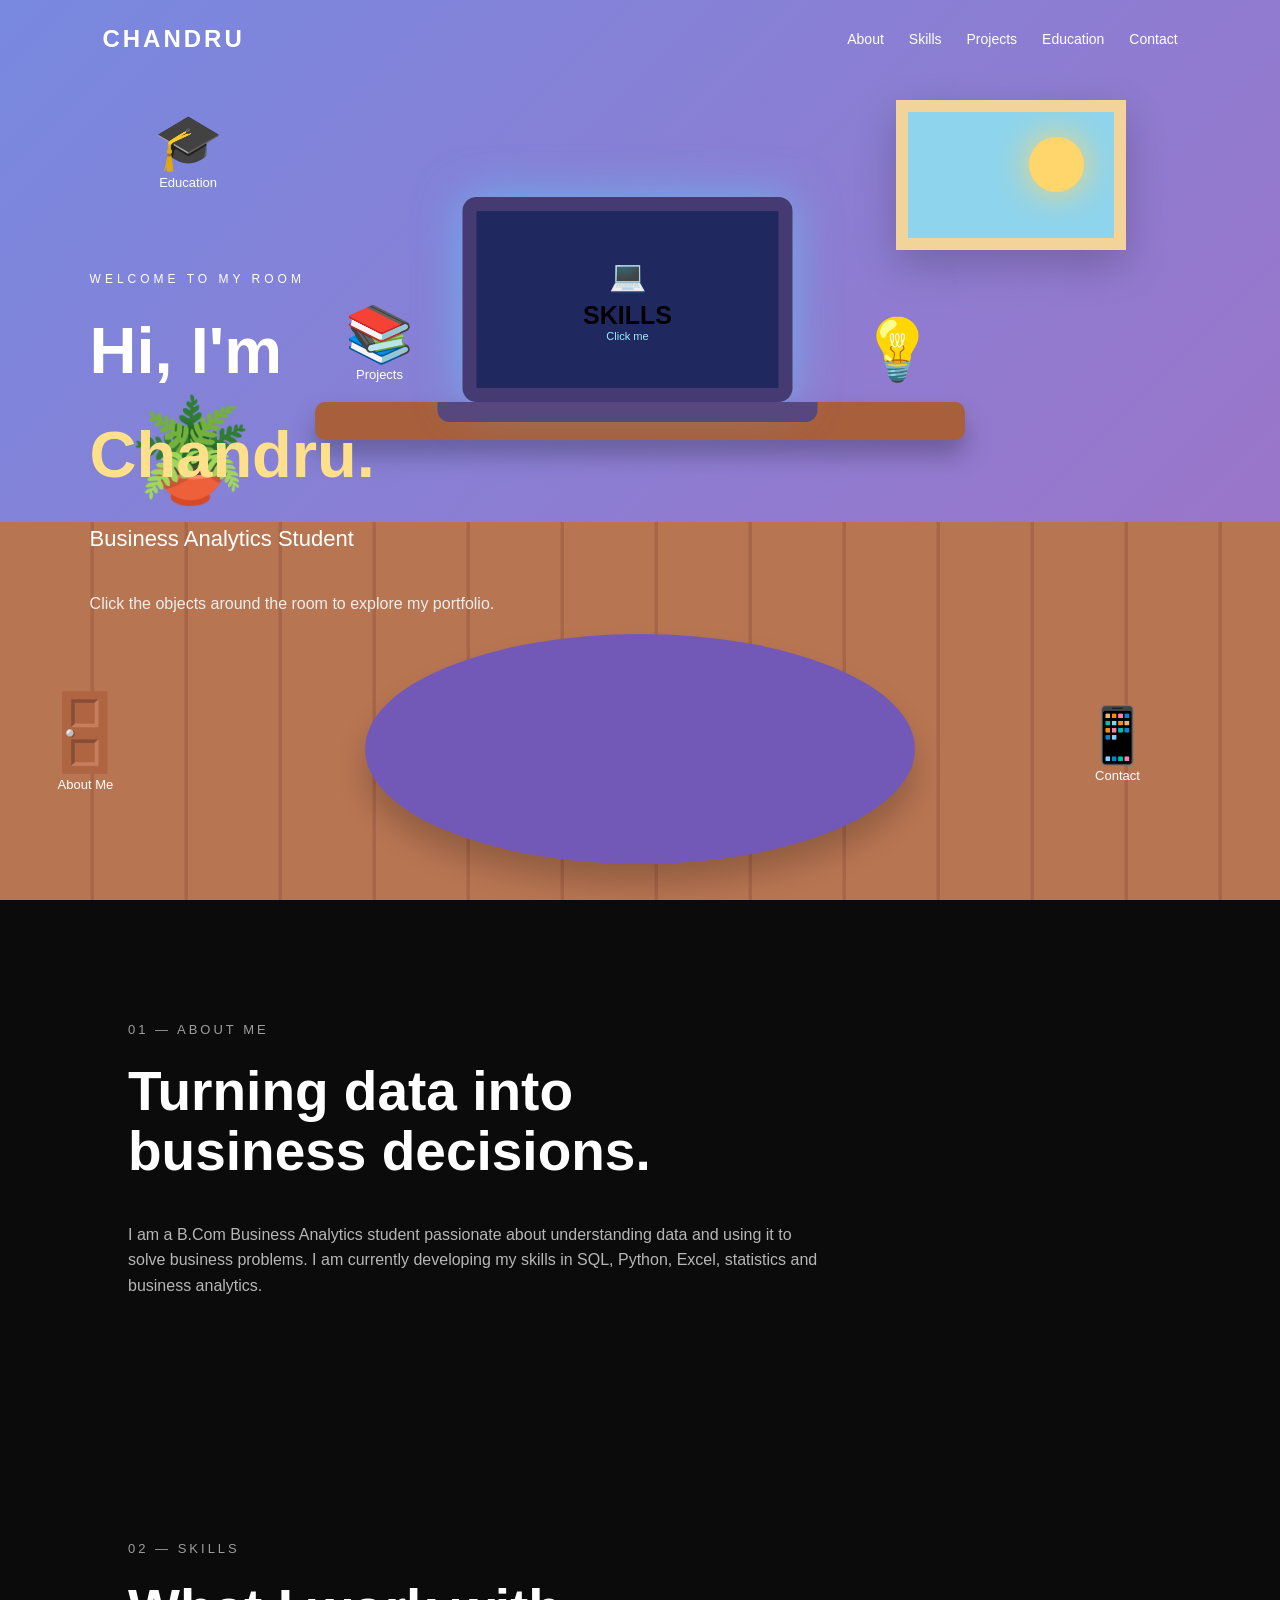
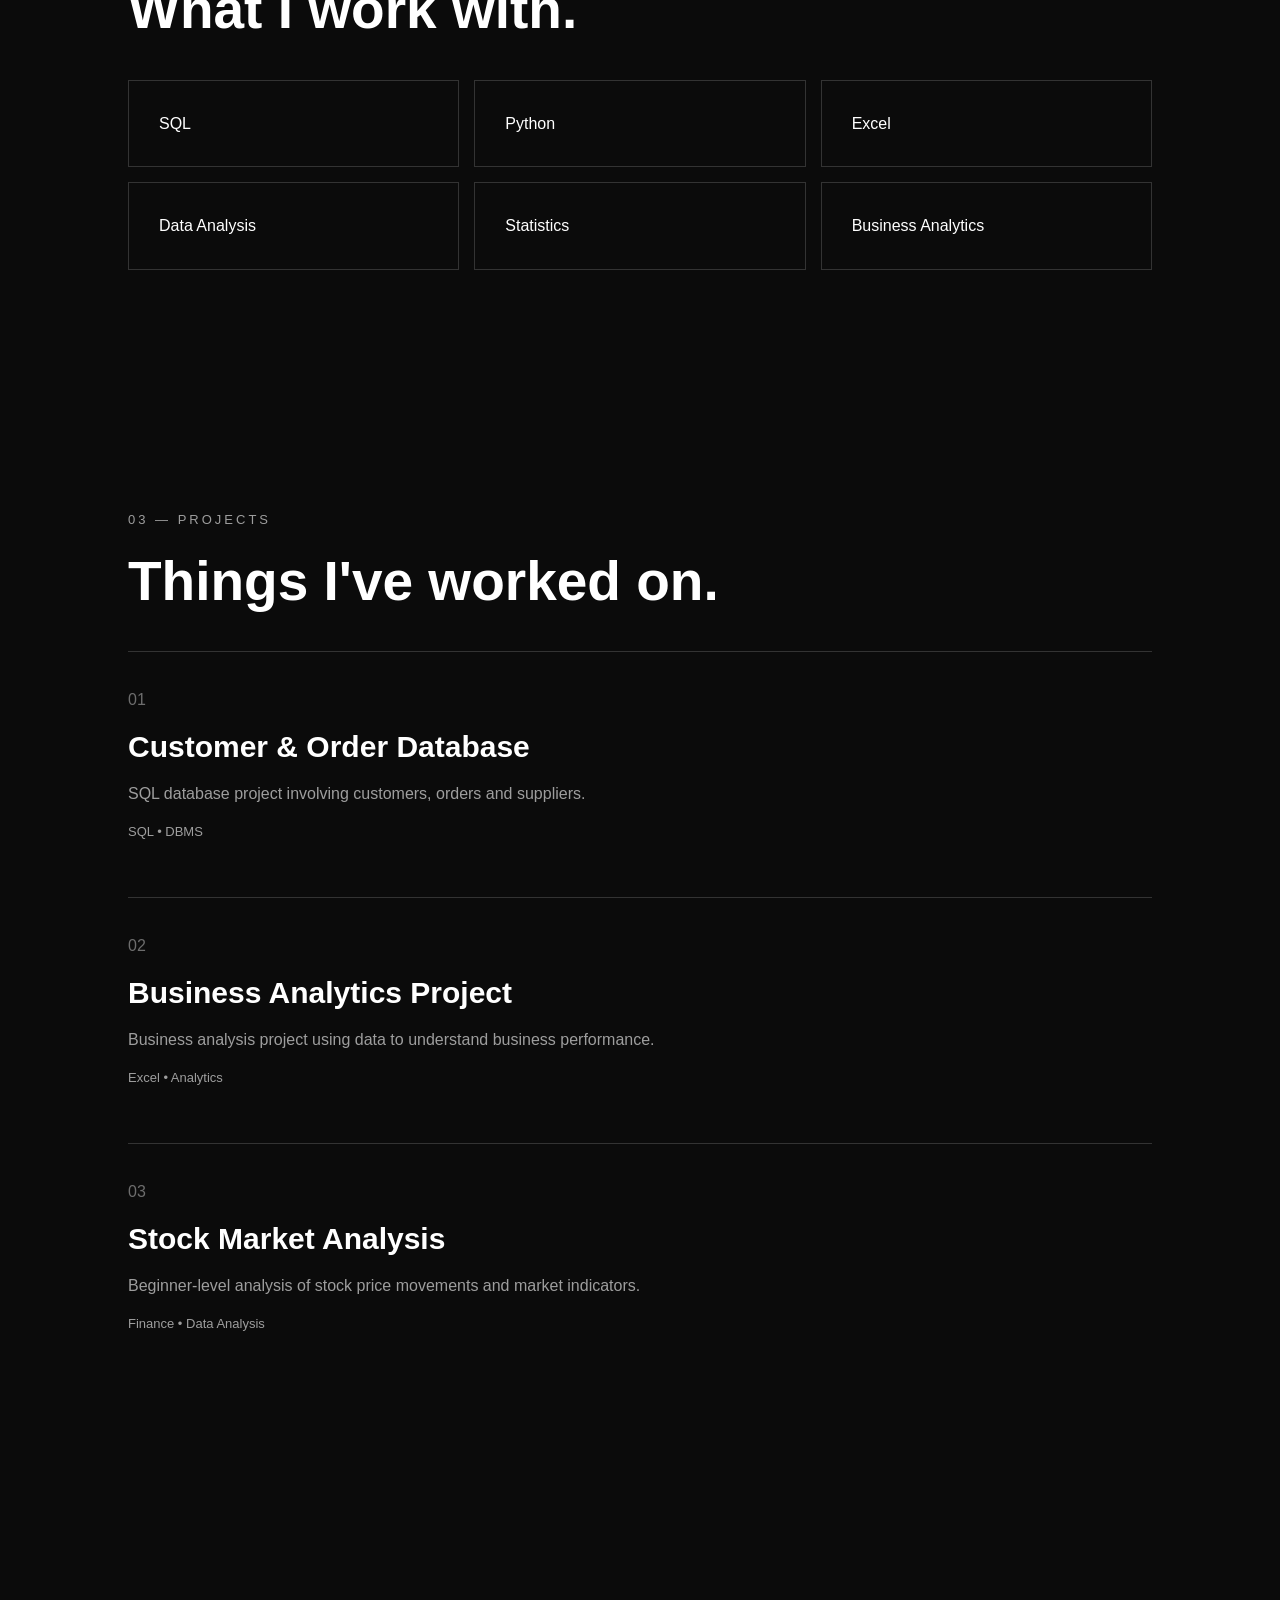
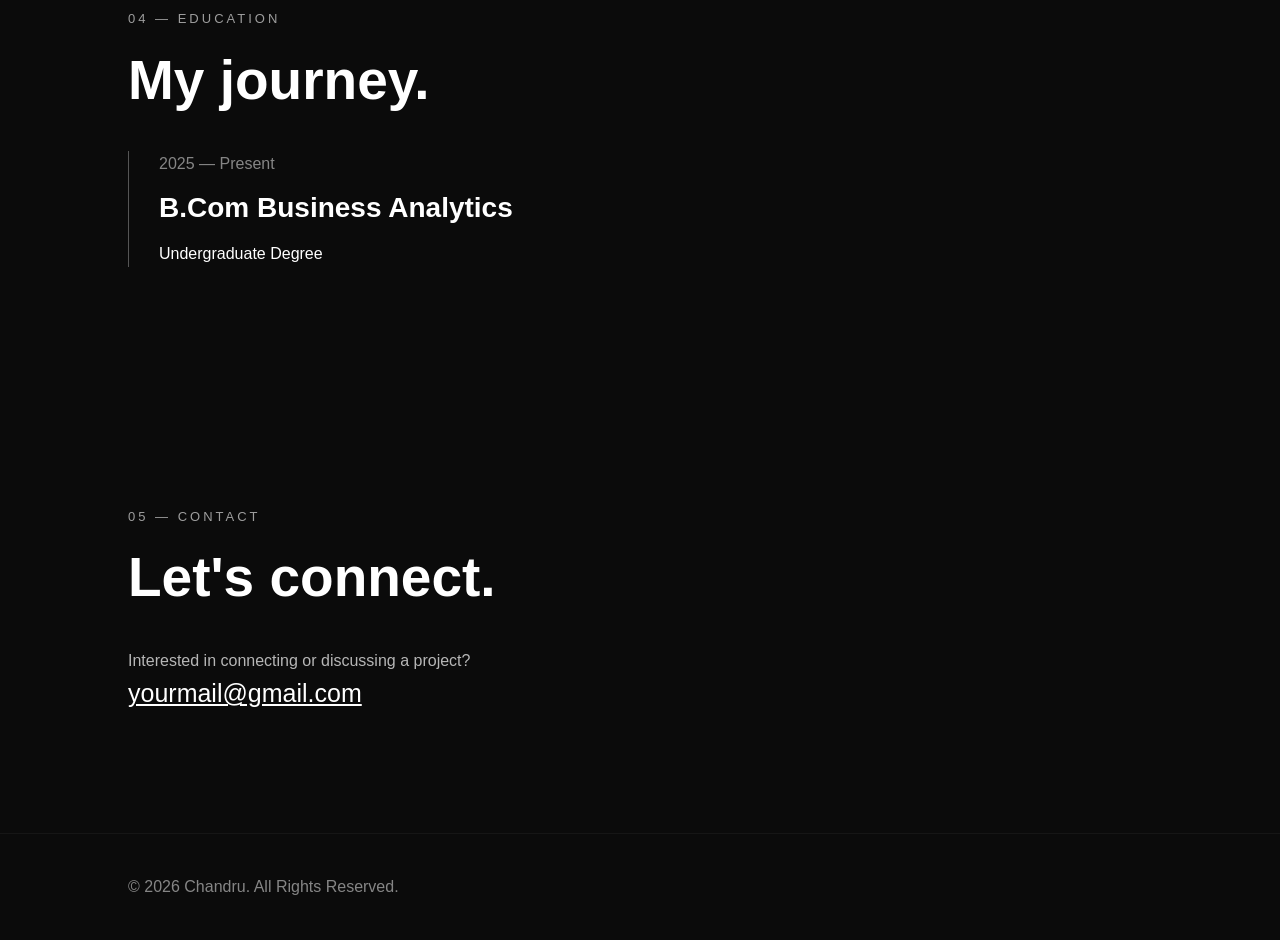
<file: index.html>
<!DOCTYPE html>
<html lang="en">
<head>
    <meta charset="UTF-8">
    <meta name="viewport" content="width=device-width, initial-scale=1.0">

    <title>Chandru | Business Analytics</title>

    <link rel="stylesheet" href="style.css">
</head>

<body>

<header>
    <nav>
        <h2>CHANDRU</h2>

        <div class="nav-links">
            <a href="#about">About</a>
            <a href="#skills">Skills</a>
            <a href="#projects">Projects</a>
            <a href="#education">Education</a>
            <a href="#contact">Contact</a>
        </div>
    </nav>
</header>

<section class="room">

    <div class="room-scene">

        <!-- WALL -->
        <div class="wall">
            <div class="window">
                <div class="sun"></div>
            </div>

            <!-- Education -->
            <button class="room-item education-item" onclick="openPanel('educationPanel')">
                🎓
                <span>Education</span>
            </button>

            <!-- Plant -->
            <div class="plant">
                🪴
            </div>
        </div>

        <!-- FLOOR -->
        <div class="floor"></div>

        <!-- RUG -->
        <div class="rug"></div>

        <!-- DESK -->
        <div class="desk">

            <div class="desk-top"></div>

            <!-- LAPTOP = SKILLS -->
            <button class="room-item laptop" onclick="openPanel('skillsPanel')">

                <div class="laptop-screen">
                    <span>💻</span>
                    <strong>SKILLS</strong>
                    <small>Click me</small>
                </div>

                <div class="laptop-base"></div>

            </button>

            <!-- BOOKS = PROJECTS -->
            <button class="room-item books" onclick="openPanel('projectsPanel')">
                📚
                <span>Projects</span>
            </button>

            <!-- LAMP -->
            <div class="lamp">
                💡
            </div>

        </div>

        <!-- PHONE = CONTACT -->
        <button class="room-item phone" onclick="openPanel('contactPanel')">
            📱
            <span>Contact</span>
        </button>

        <!-- ABOUT -->
        <button class="room-item door" onclick="openPanel('aboutPanel')">
            🚪
            <span>About Me</span>
        </button>

    </div>


    <!-- INTRODUCTION -->

    <div class="room-welcome">

        <p>WELCOME TO MY ROOM</p>

        <h1>Hi, I'm <span>Chandru.</span></h1>

        <h2>Business Analytics Student</h2>

        <p>
            Click the objects around the room to explore my portfolio.
        </p>

    </div>


    <!-- SKILLS PANEL -->

    <div id="skillsPanel" class="info-panel">

        <button class="close-btn" onclick="closePanels()">×</button>

        <p>01 — SKILLS</p>

        <h2>What I work with</h2>

        <div class="info-grid">
            <div>SQL</div>
            <div>Python</div>
            <div>Excel</div>
            <div>Statistics</div>
            <div>Data Analysis</div>
            <div>Business Analytics</div>
        </div>

    </div>


    <!-- PROJECTS PANEL -->

    <div id="projectsPanel" class="info-panel">

        <button class="close-btn" onclick="closePanels()">×</button>

        <p>02 — PROJECTS</p>

        <h2>Things I've worked on</h2>

        <div class="project-box">
            <h3>Customer & Order Database</h3>
            <p>SQL database project using customers, orders and suppliers.</p>
        </div>

        <div class="project-box">
            <h3>Business Analytics Project</h3>
            <p>Business analysis using data to understand business performance.</p>
        </div>

        <div class="project-box">
            <h3>Stock Market Analysis</h3>
            <p>Beginner analysis of stock price movements and indicators.</p>
        </div>

    </div>


    <!-- EDUCATION PANEL -->

    <div id="educationPanel" class="info-panel">

        <button class="close-btn" onclick="closePanels()">×</button>

        <p>03 — EDUCATION</p>

        <h2>My Education</h2>

        <div class="education-box">

            <span>2025 — Present</span>

            <h3>B.Com Business Analytics</h3>

            <p>Undergraduate Degree</p>

        </div>

    </div>


    <!-- CONTACT PANEL -->

    <div id="contactPanel" class="info-panel">

        <button class="close-btn" onclick="closePanels()">×</button>

        <p>04 — CONTACT</p>

        <h2>Let's Connect</h2>

        <p>Interested in connecting with me?</p>

        <a href="mailto:yourmail@gmail.com">
            yourmail@gmail.com
        </a>

    </div>


    <!-- ABOUT PANEL -->

    <div id="aboutPanel" class="info-panel">

        <button class="close-btn" onclick="closePanels()">×</button>

        <p>05 — ABOUT ME</p>

        <h2>Who I am</h2>

        <p>
            I am a B.Com Business Analytics student interested in
            Business Analytics, Data Analysis, Technology and Business Strategy.
        </p>

    </div>

</section>


<section id="about">

    <p class="section-title">01 — ABOUT ME</p>

    <h2>Turning data into<br>business decisions.</h2>

    <p>
        I am a B.Com Business Analytics student passionate about
        understanding data and using it to solve business problems.
        I am currently developing my skills in SQL, Python, Excel,
        statistics and business analytics.
    </p>

</section>


<section id="skills">

    <p class="section-title">02 — SKILLS</p>

    <h2>What I work with.</h2>

    <div class="skills">

        <div class="skill">SQL</div>
        <div class="skill">Python</div>
        <div class="skill">Excel</div>
        <div class="skill">Data Analysis</div>
        <div class="skill">Statistics</div>
        <div class="skill">Business Analytics</div>

    </div>

</section>


<section id="projects">

    <p class="section-title">03 — PROJECTS</p>

    <h2>Things I've worked on.</h2>


    <div class="projects">

        <div class="project">

            <span>01</span>

            <h3>Customer & Order Database</h3>

            <p>
                SQL database project involving customers,
                orders and suppliers.
            </p>

            <p class="tech">
                SQL • DBMS
            </p>

        </div>


        <div class="project">

            <span>02</span>

            <h3>Business Analytics Project</h3>

            <p>
                Business analysis project using data to
                understand business performance.
            </p>

            <p class="tech">
                Excel • Analytics
            </p>

        </div>


        <div class="project">

            <span>03</span>

            <h3>Stock Market Analysis</h3>

            <p>
                Beginner-level analysis of stock price
                movements and market indicators.
            </p>

            <p class="tech">
                Finance • Data Analysis
            </p>

        </div>

    </div>

</section>


<section id="education">

    <p class="section-title">04 — EDUCATION</p>

    <h2>My journey.</h2>

    <div class="timeline">

        <div>
            <span>2025 — Present</span>
            <h3>B.Com Business Analytics</h3>
            <p>
                Undergraduate Degree
            </p>
        </div>

    </div>

</section>


<section id="contact">

    <p class="section-title">05 — CONTACT</p>

    <h2>Let's connect.</h2>

    <p>
        Interested in connecting or discussing a project?
    </p>

    <a href="mailto:yourmail@gmail.com" class="email">
        yourmail@gmail.com
    </a>

</section>


<footer>

    <p>© 2026 Chandru. All Rights Reserved.</p>

</footer>


<script src="script.js"></script>

</body>
</html>
</file>
<file: style.css>
* {
    margin: 0;
    padding: 0;
    box-sizing: border-box;
}

html {
    scroll-behavior: smooth;
}

body {
    font-family: Arial, sans-serif;
    background: #0b0b0b;
    color: white;
    line-height: 1.6;
}

header {
    position: fixed;
    top: 0;
    left: 0;
    width: 100%;
    background: rgba(255, 255, 255, 0.05);
    backdrop-filter: blur(4px);
    -webkit-backdrop-filter: blur(4px);
    padding: 20px 8%;
    z-index: 1000;
    border-bottom: 1px solid rgba(255, 255, 255, 0.1);
}
nav {
    display: flex;
    justify-content: space-between;
    align-items: center;
}

nav h2 {
    letter-spacing: 3px;
}

.nav-links {
    display: flex;
    gap: 25px;
}

.nav-links a {
    color: white;
    text-decoration: none;
    font-size: 14px;
}

.nav-links a:hover {
    opacity: 0.5;
}

.hero {
    min-height: 100vh;
    display: flex;
    flex-direction: column;
    justify-content: center;
    padding: 120px 10%;
}

.small-title,
.section-title {
    font-size: 13px;
    letter-spacing: 3px;
    opacity: 0.6;
}

.hero h1 {
    font-size: clamp(55px, 10vw, 130px);
    line-height: 1;
    margin: 20px 0;
}

.hero h1 span {
    opacity: 0.5;
}

.hero h2 {
    font-size: 28px;
    font-weight: normal;
}

.intro {
    max-width: 550px;
    margin-top: 20px;
    opacity: 0.7;
}

.buttons {
    margin-top: 35px;
    display: flex;
    gap: 15px;
}

.btn {
    padding: 14px 25px;
    border: 1px solid white;
    color: white;
    text-decoration: none;
    transition: 0.3s;
}

.btn:hover {
    background: white;
    color: black;
}

.second {
    opacity: 0.6;
}

section {
    padding: 120px 10%;
}

section h2 {
    font-size: 55px;
    line-height: 1.1;
    margin: 20px 0 40px;
}

section > p:not(.section-title) {
    max-width: 700px;
    opacity: 0.7;
}

.skills {
    display: grid;
    grid-template-columns: repeat(3, 1fr);
    gap: 15px;
}

.skill {
    border: 1px solid #333;
    padding: 30px;
    transition: 0.3s;
}

.skill:hover {
    transform: translateY(-8px);
    border-color: white;
}

.projects {
    display: grid;
    gap: 20px;
}

.project {
    border-top: 1px solid #333;
    padding: 35px 0;
    transition: 0.3s;
}

.project:hover {
    padding-left: 20px;
}

.project span {
    opacity: 0.4;
}

.project h3 {
    font-size: 30px;
    margin: 10px 0;
}

.project p {
    max-width: 600px;
    opacity: 0.6;
}

.tech {
    margin-top: 15px;
    font-size: 13px;
}

.timeline {
    border-left: 1px solid #555;
    padding-left: 30px;
}

.timeline span {
    opacity: 0.5;
}

.timeline h3 {
    font-size: 28px;
    margin: 10px 0;
}

.email {
    color: white;
    font-size: 25px;
}

footer {
    padding: 40px 10%;
    border-top: 1px solid #222;
    opacity: 0.5;
}

@media (max-width: 700px) {

    .nav-links {
        display: none;
    }

    .hero h1 {
        font-size: 60px;
    }

    section h2 {
        font-size: 40px;
    }

    .skills {
        grid-template-columns: 1fr;
    }

    section {
        padding: 90px 7%;
    }

    .hero {
        padding: 100px 7%;
    }
}
/* =========================
   COLORFUL INTERACTIVE ROOM
========================= */

.room {
    min-height: 100vh;
    position: relative;
    overflow: hidden;
    background: transparent;
}

/* ROOM WALL */

.room-scene {
    position: absolute;
    inset: 0;
    overflow: hidden;
}

.wall {
    position: absolute;
    inset: 0 0 38% 0;
    background: linear-gradient(
        135deg,
        #7889df,
        #9b75c9
    );
}

/* WINDOW */

.window {
    position: absolute;
    width: 230px;
    height: 150px;
    top: 100px;
    right: 12%;
    background: #8ed4ed;
    border: 12px solid #f2d49b;
    box-shadow: 0 15px 40px rgba(0,0,0,.2);
}

.sun {
    width: 55px;
    height: 55px;
    border-radius: 50%;
    background: #ffd66b;
    position: absolute;
    right: 30px;
    top: 25px;
    box-shadow: 0 0 35px #ffd66b;
}

/* FLOOR */

.floor {
    position: absolute;
    left: 0;
    right: 0;
    bottom: 0;
    height: 42%;
    background:
        repeating-linear-gradient(
            90deg,
            #b87552 0px,
            #b87552 90px,
            #a86648 91px,
            #a86648 94px
        );
}

/* RUG */

.rug {
    position: absolute;
    width: 550px;
    height: 230px;
    background: #7359b7;
    border-radius: 50%;
    left: 50%;
    bottom: 4%;
    transform: translateX(-50%);
    box-shadow: 0 20px 30px rgba(0,0,0,.2);
}

/* DESK */

.desk {
    position: absolute;
    width: 650px;
    height: 300px;
    left: 50%;
    bottom: 22%;
    transform: translateX(-50%);
}

.desk-top {
    height: 38px;
    width: 100%;
    background: #a85f3c;
    border-radius: 10px;
    box-shadow: 0 15px 25px rgba(0,0,0,.25);
}

/* LAPTOP */

.laptop {
    position: absolute;
    left: 50%;
    top: -205px;
    transform: translateX(-50%);
    background: none;
    border: none;
    cursor: pointer;
}

.laptop-screen {
    width: 330px;
    height: 205px;
    border: 14px solid #463a72;
    border-radius: 14px;
    background: #20295f;
    display: flex;
    flex-direction: column;
    justify-content: center;
    align-items: center;
    box-shadow: 0 0 45px rgba(94,214,255,.55);
    transition: .4s;
}

.laptop:hover .laptop-screen {
    transform: translateY(-10px);
    box-shadow: 0 0 70px rgba(255,220,100,.8);
}

.laptop-screen span {
    font-size: 30px;
}

.laptop-screen strong {
    font-size: 25px;
    margin-top: 8px;
}

.laptop-screen small {
    color: #9ee9ff;
}

.laptop-base {
    width: 380px;
    height: 20px;
    margin-left: -25px;
    background: #56477f;
    border-radius: 0 0 12px 12px;
}

/* BOOKS */

.books {
    position: absolute;
    left: 30px;
    top: -100px;
    font-size: 55px;
    background: none;
    border: none;
    cursor: pointer;
    transition: .3s;
}

.books:hover {
    transform: translateY(-12px) rotate(-4deg);
}

.books span,
.phone span,
.door span,
.education-item span {
    display: block;
    font-size: 13px;
    color: white;
}

/* LAMP */

.lamp {
    position: absolute;
    right: 30px;
    top: -100px;
    font-size: 60px;
}

/* PLANT */

.plant {
    position: absolute;
    left: 10%;
    bottom: 5%;
    font-size: 100px;
}

/* EDUCATION */

.education-item {
    position: absolute;
    left: 12%;
    top: 110px;
    font-size: 55px;
    background: none;
    border: none;
    cursor: pointer;
    transition: .3s;
}

.education-item:hover {
    transform: scale(1.15);
}

/* PHONE */

.phone {
    position: absolute;
    right: 10%;
    bottom: 13%;
    font-size: 55px;
    background: none;
    border: none;
    cursor: pointer;
    transition: .3s;
}

.phone:hover {
    transform: rotate(-10deg) scale(1.1);
}

/* DOOR */

.door {
    position: absolute;
    left: 3%;
    bottom: 12%;
    font-size: 75px;
    background: none;
    border: none;
    cursor: pointer;
}

/* WELCOME TEXT */

.room-welcome {
    position: absolute;
    left: 7%;
    top: 30%;
    z-index: 20;
    max-width: 430px;
    animation: welcomeIn 1.5s ease;
}

.room-welcome p:first-child {
    letter-spacing: 4px;
    font-size: 12px;
}

.room-welcome h1 {
    font-size: 65px;
    margin: 10px 0;
}

.room-welcome h1 span {
    color: #ffe08a;
}

.room-welcome h2 {
    font-size: 22px;
    font-weight: normal;
}

.room-welcome p:last-child {
    margin-top: 15px;
    color: #eee;
}

/* INFORMATION PANEL */

.info-panel {
    display: none;
    position: absolute;
    z-index: 100;
    width: min(700px, 85%);
    max-height: 75vh;
    overflow-y: auto;
    left: 50%;
    top: 50%;
    transform: translate(-50%, -50%);
    padding: 45px;
    background: rgba(40, 30, 90, .96);
    border: 2px solid #ffe08a;
    border-radius: 20px;
    box-shadow: 0 30px 80px rgba(0,0,0,.4);
    animation: panelIn .4s ease;
}

.info-panel.active {
    display: block;
}

.info-panel > p {
    letter-spacing: 3px;
    color: #ffe08a;
}

.info-panel h2 {
    font-size: 45px;
    margin: 15px 0 30px;
}

.close-btn {
    position: absolute;
    right: 20px;
    top: 15px;
    font-size: 30px;
    background: none;
    border: none;
    color: white;
    cursor: pointer;
}

.info-grid {
    display: grid;
    grid-template-columns: repeat(2, 1fr);
    gap: 15px;
}

.info-grid div {
    padding: 20px;
    background: #5847a0;
    border-radius: 10px;
}

.project-box,
.education-box {
    padding: 20px;
    margin: 15px 0;
    background: #5847a0;
    border-radius: 10px;
}

.info-panel a {
    color: #ffe08a;
    font-size: 20px;
}

/* ANIMATIONS */

@keyframes welcomeIn {

    from {
        opacity: 0;
        transform: translateY(40px);
    }

    to {
        opacity: 1;
        transform: translateY(0);
    }

}

@keyframes panelIn {

    from {
        opacity: 0;
        transform: translate(-50%, -45%) scale(.9);
    }

    to {
        opacity: 1;
        transform: translate(-50%, -50%) scale(1);
    }

}

/* MOBILE */

@media (max-width: 700px) {

    .room-welcome {
        top: 15%;
        left: 6%;
    }

    .room-welcome h1 {
        font-size: 42px;
    }

    .desk {
        width: 420px;
    }

    .laptop {
        transform: translateX(-50%) scale(.75);
    }

    .window {
        width: 140px;
        height: 100px;
    }

    .info-panel {
        padding: 30px;
    }

    .info-panel h2 {
        font-size: 32px;
    }

}
/* FIX TRANSPARENT NAVIGATION */

header {
    background: transparent !important;
    backdrop-filter: none !important;
    -webkit-backdrop-filter: none !important;
    border-bottom: none !important;
    box-shadow: none !important;
}
</file>
